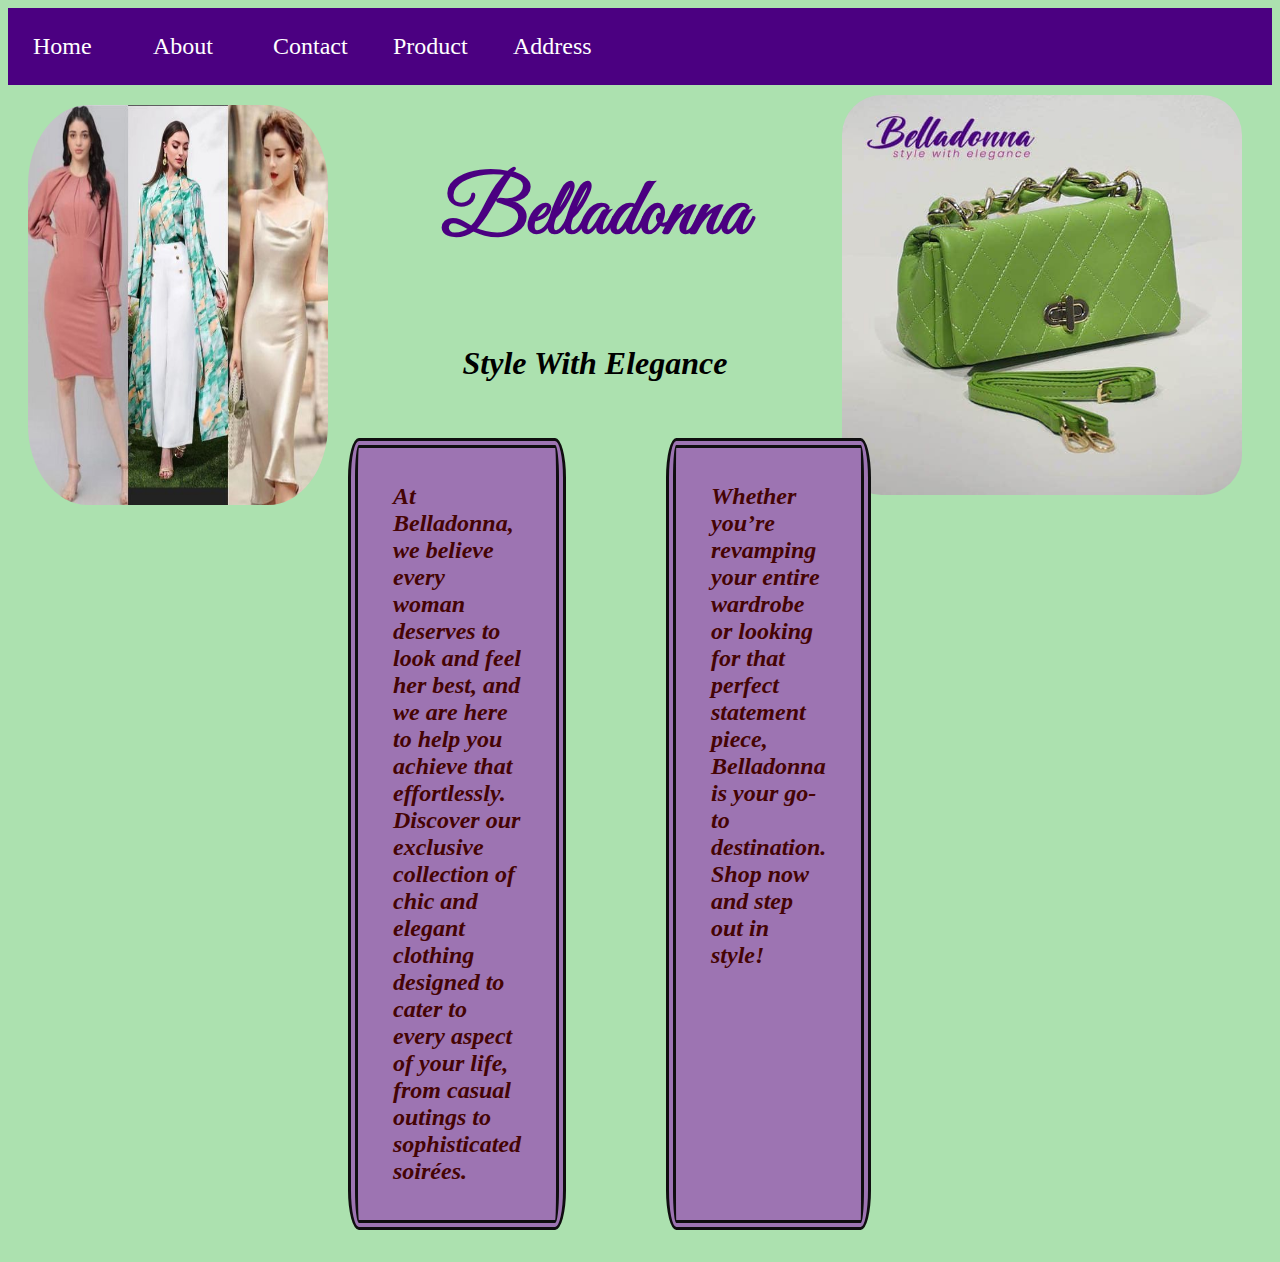
<file: index.html>
<html lang="en">
<head>
    <meta charset="UTF-8">
    <meta name="viewport" content="width=device-width, initial-scale=1.0">
    <title>Home</title>
    <link rel="stylesheet" href="style.css">
    <link rel="preconnect" href="https://fonts.googleapis.com">
<link rel="preconnect" href="https://fonts.gstatic.com" crossorigin>
<link href="https://fonts.googleapis.com/css2?family=Great+Vibes&display=swap" rel="stylesheet">
<meta name="viewport" content="width=device-width, initial-scale=1.0">
</head>
<body>

    <nav> <ul>
        <li><a href="/index.html">Home</a></li>
        <li><a href="/About.html">About</a></li>
        <li><a href="/Contact.html">Contact</a></li>
        <li><a href="/Product.html">Product</a></li>
        <li><a href="/address.html">Address</a></li>
    </ul></nav>
<img src="/bag.jpg" alt="" height="500" width="500" class="imgbag">
<img src="/dress.jpg" alt="" class="bagg">
<p class="title">Belladonna</p>
<section id="stye"><p>Style With Elegance</p></section>
<div class="def">
    <p>At Belladonna, we believe every woman deserves to look and feel her best, and we are here to help you achieve that effortlessly. Discover our exclusive collection of chic and elegant clothing designed to cater to every aspect of your life, from casual outings to sophisticated soirées.
        

    </p>
    <p>Whether you’re revamping your entire wardrobe or looking for that perfect statement piece, Belladonna is your go-to destination. Shop now and step out in style!

        </p>
</div>
</body>
</html>
</file>
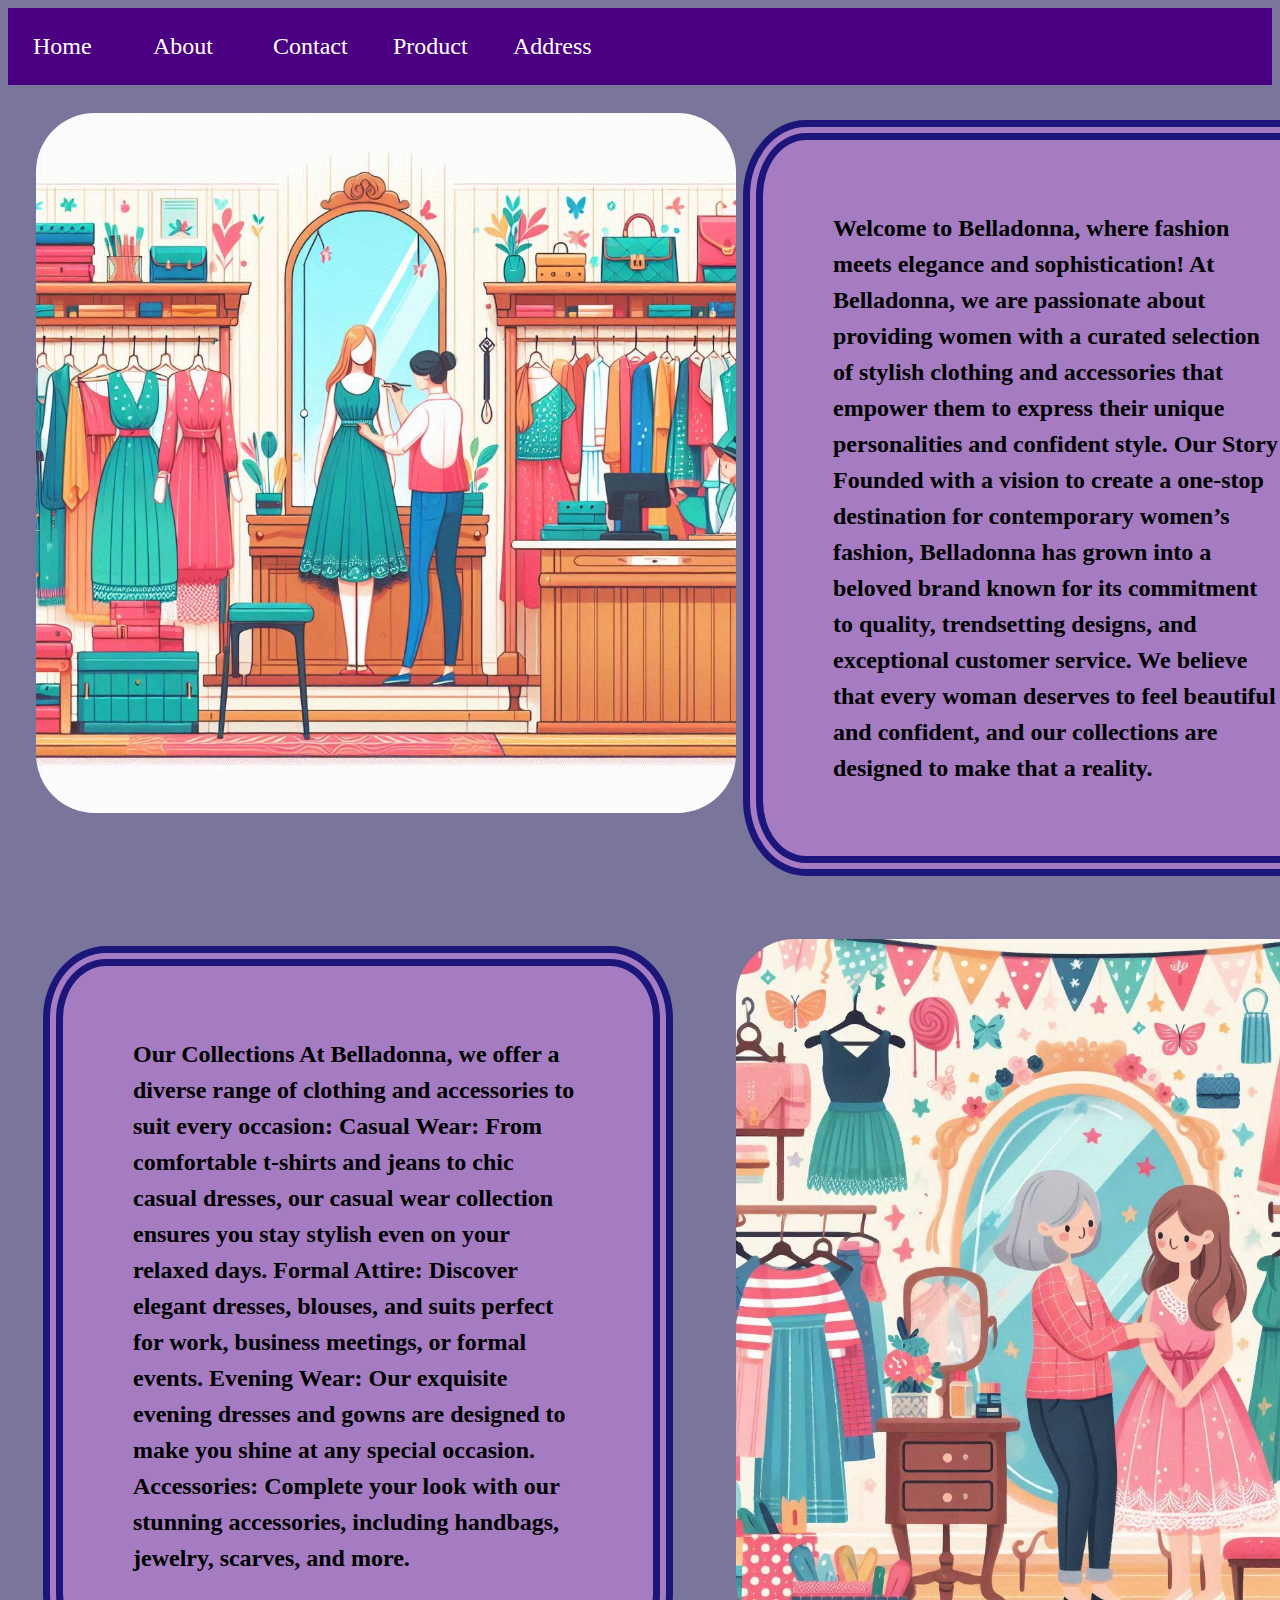
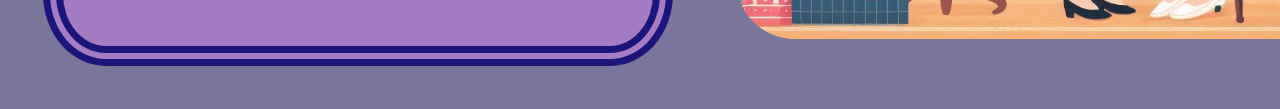
<file: About.html>
<html lang="en">
<head>
    <meta charset="UTF-8">
    <meta name="viewport" content="width=device-width, initial-scale=1.0">
    <title>About</title>
    <link rel="stylesheet" href="style.css">
    <style>body{background-color: rgb(122, 117, 155);}</style>
</head>
<body>
   <nav> <ul>
        <li><a href="/index.html">Home</a></li>
        <li><a href="/About.html">About</a></li>
        <li><a href="/Contact.html">Contact</a></li>
        <li><a href="/Product.html">Product</a></li>
        <li><a href="/address.html">Address</a></li>
    </ul></nav>
    <div class="about">
        <img src="/animPic1.jpeg" class="anim" >
    <p class="para" >Welcome to Belladonna, where fashion meets elegance and sophistication! At Belladonna, we are passionate about providing women with a curated selection of stylish clothing and accessories that empower them to express their unique personalities and confident style.

        Our Story
        Founded with a vision to create a one-stop destination for contemporary women’s fashion, Belladonna has grown into a beloved brand known for its commitment to quality, trendsetting designs, and exceptional customer service. We believe that every woman deserves to feel beautiful and confident, and our collections are designed to make that a reality.
        
        
        </p>

       <p class="para">Our Collections
        At Belladonna, we offer a diverse range of clothing and accessories to suit every occasion:
        
        Casual Wear: From comfortable t-shirts and jeans to chic casual dresses, our casual wear collection ensures you stay stylish even on your relaxed days.

        Formal Attire: Discover elegant dresses, blouses, and suits perfect for work, business meetings, or formal events.

        Evening Wear: Our exquisite evening dresses and gowns are designed to make you shine at any special occasion.

        Accessories: Complete your look with our stunning accessories, including handbags, jewelry, scarves, and more.</p>
        <img src="/animpic2.jpeg" class="anim">
</div>
</body>
</html>
</file>
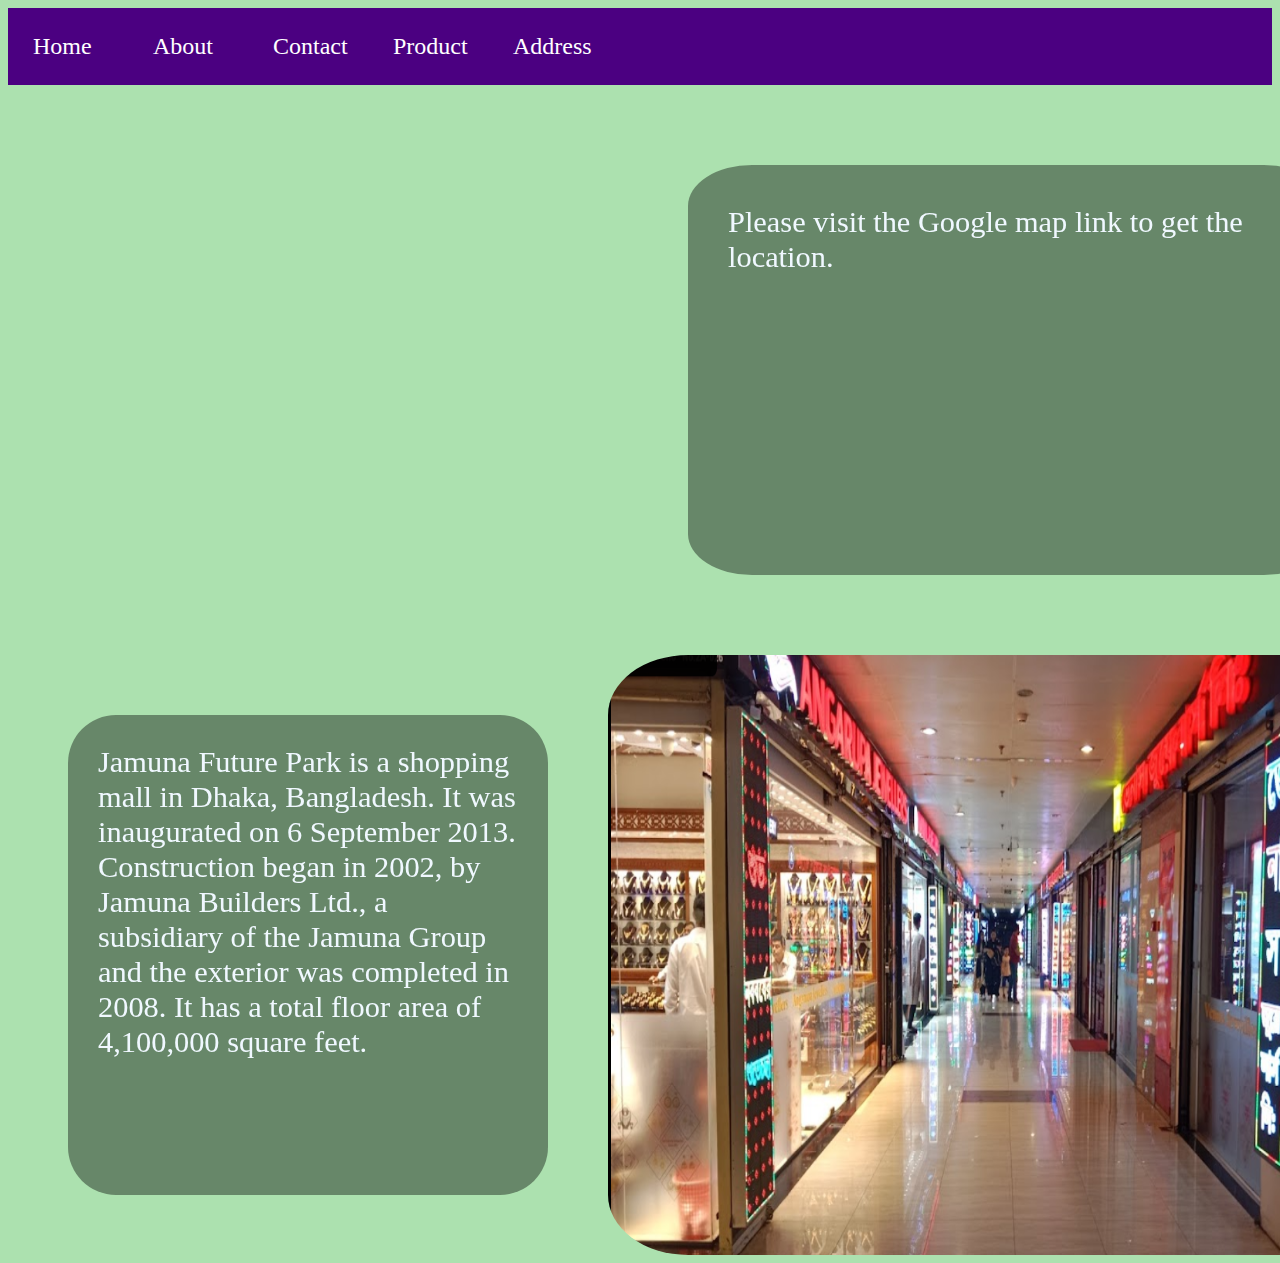
<file: address.html>
<html lang="en">
<head>
    <meta charset="UTF-8">
    <meta name="viewport" content="width=device-width, initial-scale=1.0">
    <title>Address</title>
    <link rel="stylesheet" href="style.css">
</head>
<body>
    <nav> <ul>
        <li><a href="/index.html">Home</a></li>
        <li><a href="/About.html">About</a></li>
        <li><a href="/Contact.html">Contact</a></li>
        <li><a href="/Product.html">Product</a></li>
        <li><a href="/address.html">Address</a></li>
    </ul></nav>
  <div class="mapgrid">  <iframe src="https://www.google.com/maps/embed?pb=!1m18!1m12!1m3!1d3650.1420865011637!2d90.42166437602432!3d23.81354598634784!2m3!1f0!2f0!3f0!3m2!1i1024!2i768!4f13.1!3m3!1m2!1s0x3755c62fb95f16c1%3A0xb333248370356dee!2sJamuna%20Future%20Park!5e0!3m2!1sen!2sbd!4v1717809757900!5m2!1sen!2sbd" width="600" height="450" style="border:0;" allowfullscreen="" loading="lazy" referrerpolicy="no-referrer-when-downgrade" class="map"></iframe>

    <p class="maplocation">Please visit the Google map link to get the location.</p>
    <p class="maplocation">Jamuna Future Park is a shopping mall in Dhaka, Bangladesh. It was inaugurated on 6 September 2013. Construction began in 2002, by Jamuna Builders Ltd., a subsidiary of the Jamuna Group and the exterior was completed in 2008. It has a total floor area of 4,100,000 square feet.</p> 
<img src="/jamuna.png" class="market"></div>

</body>
</html>
</file>
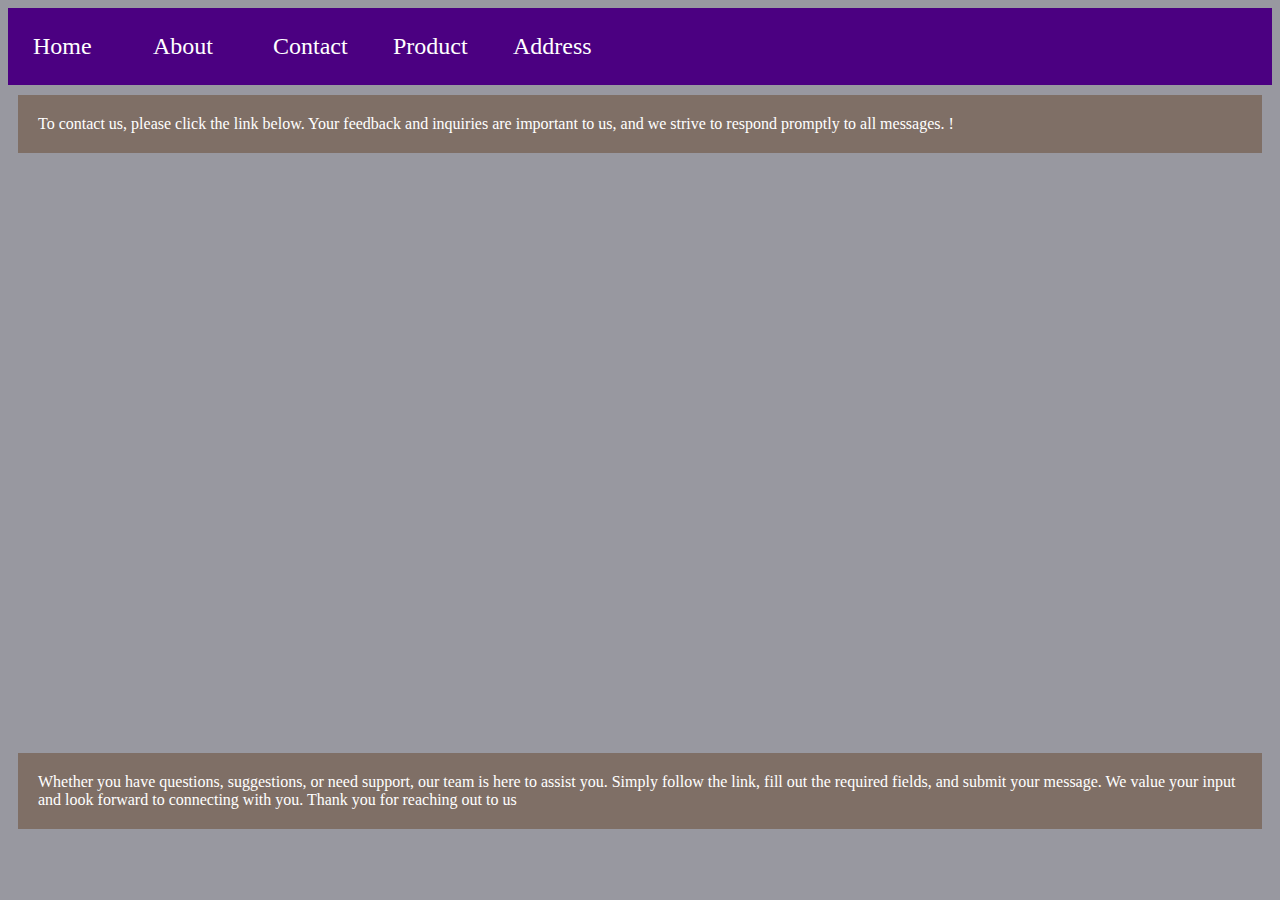
<file: Contact.html>
<html lang="en">
<head>
    <meta charset="UTF-8">
    <meta name="viewport" content="width=device-width, initial-scale=1.0">
    <title>Contact</title>
    <link rel="stylesheet" href="style.css">
    <link rel="stylesheet" href="https://cdnjs.cloudflare.com/ajax/libs/font-awesome/6.5.2/css/all.min.css" integrity="sha512-SnH5WK+bZxgPHs44uWIX+LLJAJ9/2PkPKZ5QiAj6Ta86w+fsb2TkcmfRyVX3pBnMFcV7oQPJkl9QevSCWr3W6A==" crossorigin="anonymous" referrerpolicy="no-referrer" />
    
    <style>
        body{background-color: rgb(152, 152, 160);}
    </style>
    
</head>
<body>
    <nav> <ul>
        <li><a href="/index.html">Home</a></li>
        <li><a href="/About.html">About</a></li>
        <li><a href="/Contact.html">Contact</a></li>
        <li><a href="/Product.html">Product</a></li>
        <li><a href="/address.html">Address</a></li>
    </ul></nav>
    <p class="para1">
        To contact us, please click the link below. Your feedback and inquiries are important to us, and we strive to respond promptly to all messages. !</p>
   <section id="contacts"> <a href="https://www.facebook.com/profile.php?id=100094556935941" ><i class="fab fa-facebook"></i></a>
    <a href="https://web.whatsapp.com/" class="wp"><i class="fab fa-whatsapp" ></i></a>
    <a href="https://telegram.org/"><i class="fab fa-telegram"></i></a></section>

    
        <p class="para1">Whether you have questions, suggestions, or need support, our team is here to assist you. Simply follow the link, fill out the required fields, and submit your message. We value your input and look forward to connecting with you. Thank you for reaching out to us</p>
  
</body>
</html>
</file>
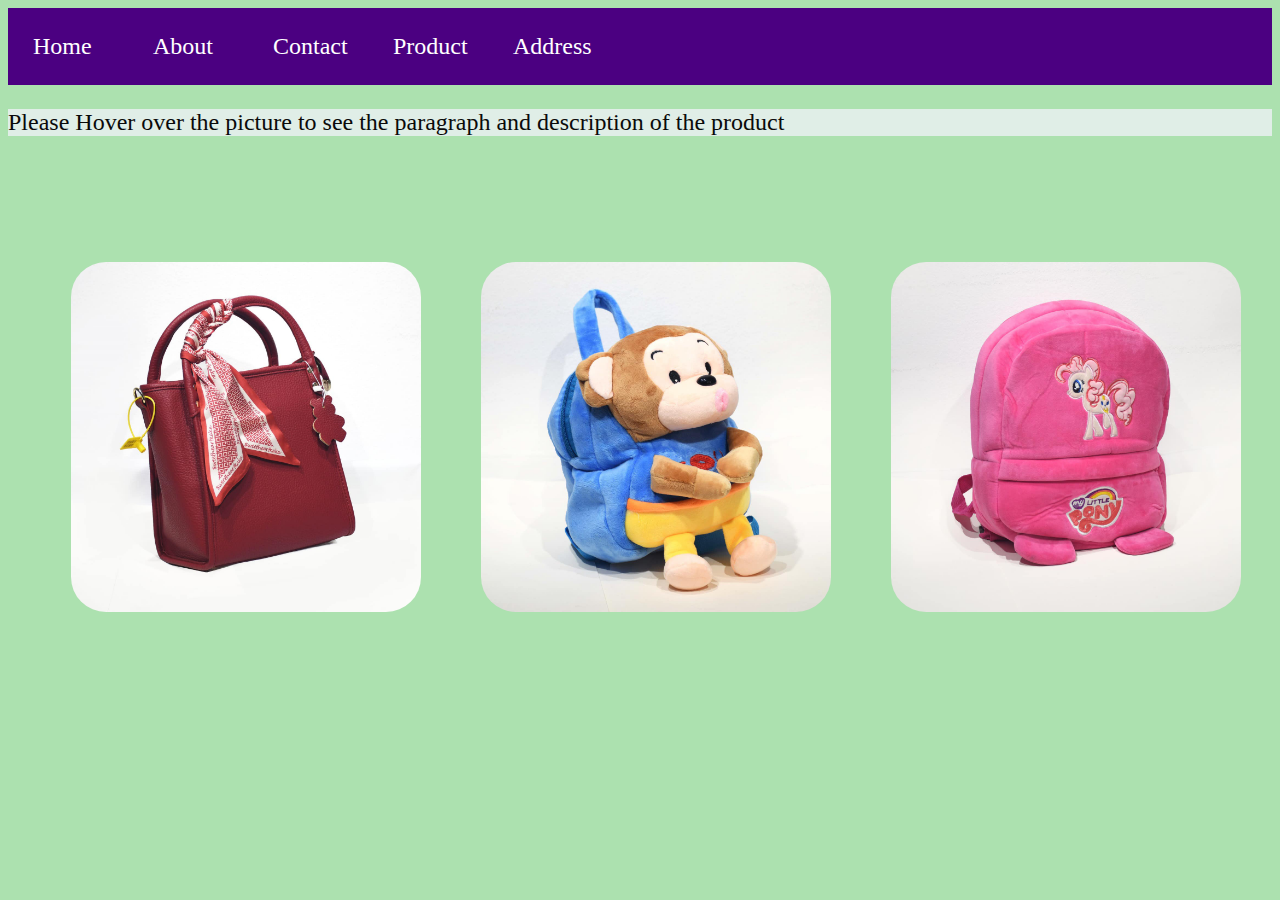
<file: Product.html>
<html lang="en">
<head>
    <meta charset="UTF-8">
    <meta name="viewport" content="width=device-width, initial-scale=1.0">
    <title>Product</title>
    <link rel="stylesheet" href="style.css">
</head>
<body>
    <nav> <ul>
        <li><a href="/index.html">Home</a></li>
        <li><a href="/About.html">About</a></li>
        <li><a href="/Contact.html">Contact</a></li>
        <li><a href="/Product.html">Product</a></li>
        <li><a href="/address.html">Address</a></li>
    </ul></nav>
    <p class="note">Please Hover over the picture to see the paragraph and description of the product</p>

    <div class="prdct">
        <div class="prodactitem">
            <img src="/bag2.jpg" alt="">
                <p class="description">Model No: bag123 <br>price:1500Tk <br>Discount:10%</p>
            </img>
        </div>
        <div class="prodactitem">
            <img src="/bag3.jpg" alt="">
                <p class="description">Model No: bag1xy12 <br>price:2300Tk <br>Discount:5%</p>
            </img>
        </div>
        <div class="prodactitem">
            <img src="/bag4.jpg" alt="">
                <p class="description">Model No: bag12TY3 <br>price:3700Tk <br>Discount:20%</p>
            </img>
        </div>
        <div class="prodactitem">
            <img src="/bag1.jpg" alt="">
                <p class="description">Model No: bagSZ123 <br>price:780Tk <br>Discount:15%</p>
            </img>
        </div>
        <!-- <img src="/bag2.jpg" >
        <img src="/bag3.jpg" >
        <img src="/bag4.jpg" >
        <img src="/bag1.jpg" > -->
    </div>


</body>
</html>
</file>
<file: style.css>
.great-vibes-regular {
    font-family: "Great Vibes", cursive;
    font-weight: 400;
    font-style: normal;
  }
  
ul{

    list-style-type: none;
    margin: 0;
    padding: 0;
    overflow: hidden;
    background-color: #4b0081;
  
}

li{
    float: left;
    
}

nav a{

    text-decoration: none;
    display: block;
    padding: 25;
    color: white;
    width: 70;
    font-size: 1.5rem;
 
  
}
    nav a:hover{
        background-color:rgb(227, 157, 199) ;
        color: #4b0081;
        border: 1px solid violet;
    
    }
#stye{padding: 0;
    text-align: center;
    font-weight: 600;
    font-family: Georgia, 'Times New Roman', Times, serif;
    font-style: italic;
    font-size: 2rem
    ;
}

.title{
    color: #4b0081;
    text-align: center;
    font-size: 5rem;
    font-family:Impact, Haettenschweiler, 'Arial Narrow Bold', sans-serif
    
 
   
    
}
body{

    background-color:#ACE1AF;
    width: auto;
}
.def{
 
    /* padding: 30px; */
    /* margin: 10; */
    display: flex
    
    

    
    
    ;}

.def p{


    word-wrap: break-word;
    flex-wrap: wrap;
    border-style: double;
    border-color: #0f0e0f;
    border-width: 10;
    border-radius: 5%;
    height:auto;
    contain:content;
    width: auto;
    color: rgb(69, 4, 4);
    background-color: #9d74b2;
    

    margin-right: 100px;
    padding: 35px;
    font-size: 1.5rem;
    font-weight: 600;
    font-style: italic;
}

.imgbag{
    float: right;
    margin-top: 10;
    border-radius: 10%;
    height: 400;
    width: 400;
    margin-right: 30;
    padding: 0;}

    .bagg{
        float: left;
        height: 400;
        width: 300;
        margin: 20;
        border-radius:20%;
        
        
        }
            .title{
                font-family: "Great Vibes", cursive;
                font-weight: 900;
            
            }




            
/* about section css code------------------------------------------------- */
  
.about{
    display: grid;
    grid-template-columns: repeat(2,1fr);

} 
    
.para{
    background-color: #a57bc2;
    font-size: 1.5rem;
    height: auto;
    margin: 5%;
    padding: 10%;
    font-weight: 700;
    line-height: 1.5;
    border-radius: 10%;
    border-style:double;
    border-width: 20;
    border-color: rgb(28, 21, 122);

}
.anim{
    
    height: 700;
    width: 700;
    margin: 2%;
    padding: 2%;
    border-radius: 10%;
}


/* Address design css code  ---------------------------------------------------*/

.map{
    margin: 10%;
    border-radius: 5%;
}

.mapgrid{
    display: grid;
   grid-template-columns: repeat(2,1fr);}

   .maplocation{
    font-size: 1.9rem;
    margin: 10%;
    color: aliceblue;
    border-radius: 10%;
    background-color: rgba(0,0,0,0.4);
    height: auto;
    padding: 5%;

   }
   .market{
height: 600;
width: 800;
border-radius: 10%;

   }

/* ------------------------------------------------------------------------ */














/* C0ntacts section webpage ------------------------------------------------------*/
#contacts{display: flex;
    justify-content: center;
    margin: 300;
    
    
}


#contacts i:hover{
    color: rgb(173, 20, 28);
}

#contacts i{
    font-size: 6rem;
   
}

.wp{

    margin-right: 100
    ;
    margin-left: 100;
}

.para1{
    display: flex;
    
   background-color: rgba(89, 49, 15,0.4);
   padding: 20;
   margin: 10;
   color: white;

}

/* Products section webpage design-------------------------------------------- */

.prdct{


    display: grid;
    grid-template-columns: repeat(4,1fr);
    gap: 5%;
    margin-top: 10%;
    margin-left: 5%;

    
}
.prdct img{
    border-radius: 10%;
    width: 350;
    height: 350
    
    
    ;
}

.description{

    display: none;
}
.prodactitem:hover .description{
    display: block;
    background-color: rgba(0,0,0,0.4);
    height: auto;
    font-size: x-large;
    color: white;
}

.note{

    display: block;
    background-color: rgba(235, 241, 243, 0.822);
    height: auto;
    color: rgb(10, 10, 10);
    font-size: x-large
    
}
</file>
